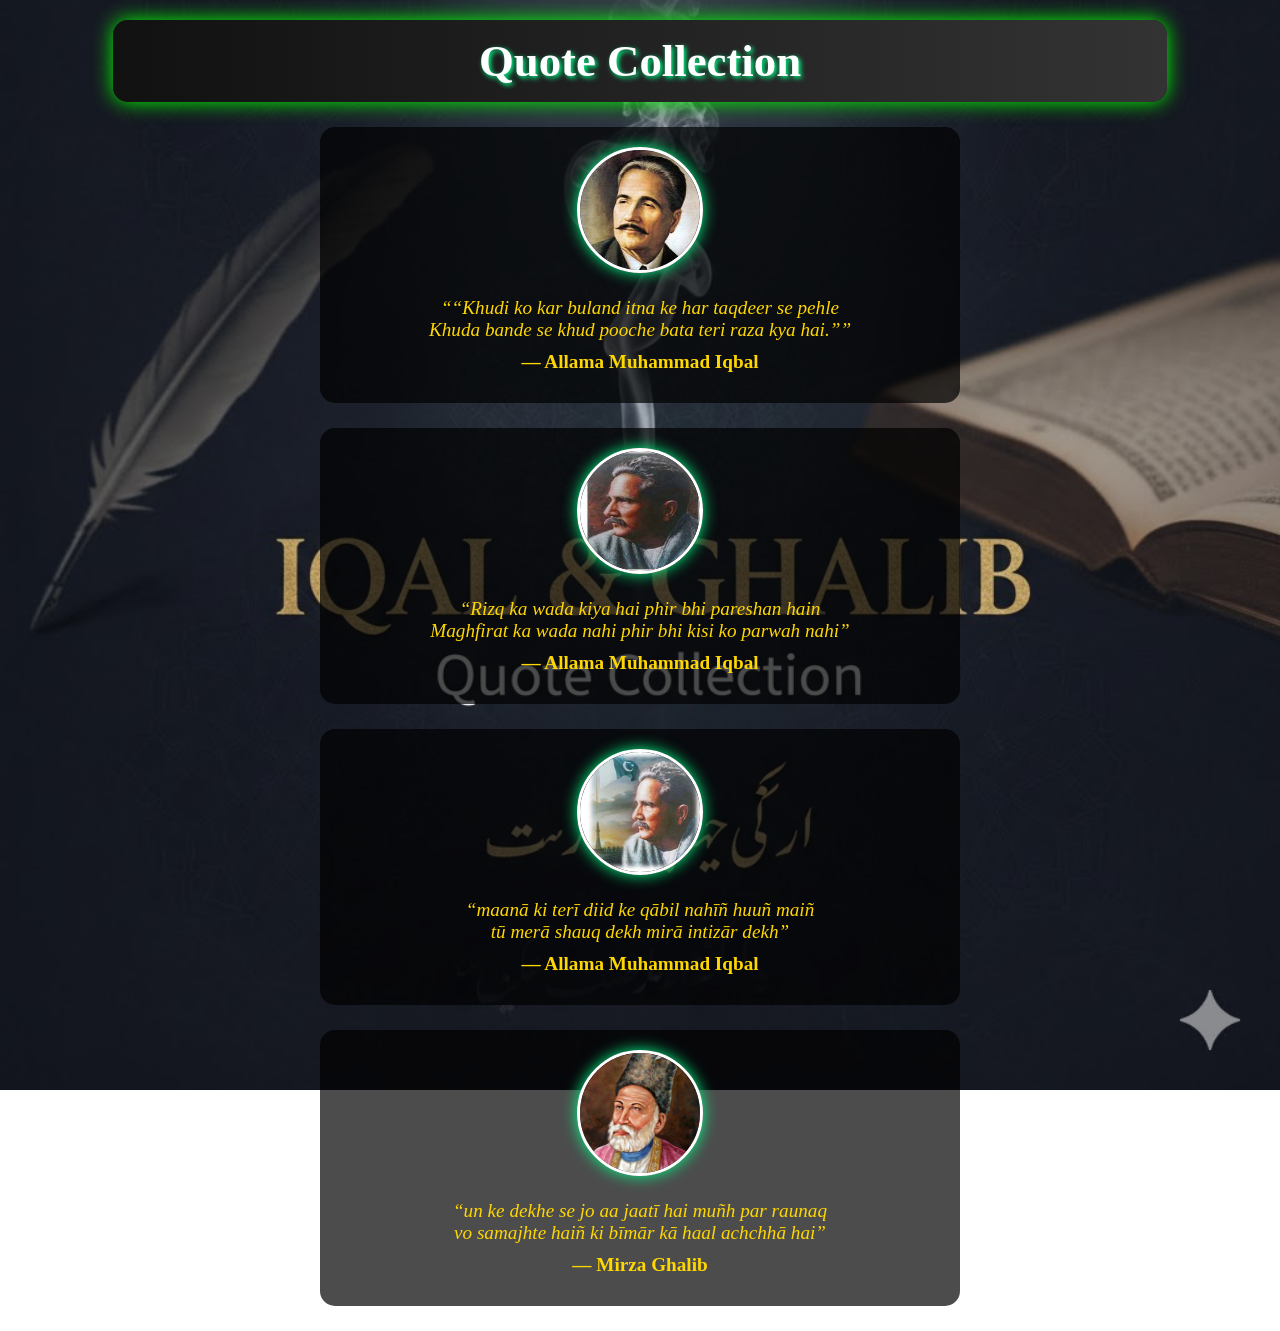
<file: index.html>
<!DOCTYPE html>
<html lang="en">
<head>
  <meta charset="UTF-8">
  <meta name="viewport" content="width=device-width, initial-scale=1.0">
  <title>Quote Collection</title>
  <link rel="stylesheet" href="style.css">
</head>

<body>
  <h1> Quote Collection </h1>

  <section class="quote-box">
    <img src="assets/allama-iqba.jpg" alt="Allama Iqbal">
    <blockquote class="quote-1">
      <a href="https://www.goodreads.com/author/quotes/63191.Muhammad_Iqbal" target="_blank">
        <q>“Khudi ko kar buland itna ke har taqdeer se pehle<br>
        Khuda bande se khud pooche bata teri raza kya hai.”</q>
      </a>
      <cite>— Allama Muhammad Iqbal</cite>
    </blockquote>
  </section>

  <section class="quote-box">
    <img src="assets/allama iqbal 2.jpg" alt="Allama Iqbal">
    <blockquote class="quote-2">
      <a href="https://in.pinterest.com/salkhan17/allama-iqbal/" target="_blank">
        <q>Rizq ka wada kiya hai phir bhi pareshan hain <br>
        Maghfirat ka wada nahi phir bhi kisi ko parwah nahi</q>
      </a>
      <cite>— Allama Muhammad Iqbal</cite>
    </blockquote>
  </section>

  <section class="quote-box">
    <img src="assets/allama iqbal 4.jpg" alt="Allama Iqbal">
    <blockquote class="quote-3">
      <a href="https://www.rekhta.org/poets/allama-iqbal/t20" target="_blank">
        <q>maanā ki terī diid ke qābil nahīñ huuñ maiñ <br>
        tū merā shauq dekh mirā intizār dekh</q>
      </a>
      <cite>— Allama Muhammad Iqbal</cite>
    </blockquote>
  </section>

  <section class="quote-box">
    <img src="assets/mirza-ghalib.png" alt="Mirza Ghalib">
    <blockquote class="quote-4">
      <a href="https://www.rekhta.org/poets/mirza-ghalib/t20" target="_blank">
        <q>un ke dekhe se jo aa jaatī hai muñh par raunaq <br>
        vo samajhte haiñ ki bīmār kā haal achchhā hai</q>
      </a>
      <cite>— Mirza Ghalib</cite>
    </blockquote>
  </section>

  

</body>
</html>
</file>
<file: style.css>
body {
    font-family: 'Georgia', serif;
    margin: 0;
    padding: 0;
    background: url('assets/back-ground-img.jpg') no-repeat center center fixed;
    background-size: cover;
    color: #fff;
    text-align: center;
}

h1 {
    margin-top: 20px;
    font-family: Algerian;
    font-size: 2.5em;
    text-shadow: 2px 2px 5px #00ff88;
    background: linear-gradient(to right, #111, #333);
    color: white;
    padding: 15px;
    border-radius: 15px;
    width: 80%;
    margin: 20px auto;
    box-shadow: 0 0 20px lime;
    transition: all 1s ease;
    /*sabhi properties ke liye transition apply hogi (color, background, size, transform, etc.)
     and ease = transition ka style — start me thoda slow, beech me fast, end me phir slow*/
}

h1:hover {
    transform: scale(1.05);
    box-shadow: 0 0 35px #00ff88;
}

.quote-box {
    width: 85%;
    max-width: 600px;
    background: rgba(0, 0, 0, 0.7);
    margin: 25px auto;
    padding: 20px;
    border-radius: 15px;
    transition: all 0.5s ease;
}

.quote-box:hover {
    transform: scale(1.03);
    box-shadow: 0 0 30px rgba(255, 255, 255, 0.3);
}

img {
    width: 120px;
    height: 120px;
    border-radius: 50%;
    border: 3px solid #fff;
    box-shadow: 0 0 15px #00ff88;
    margin-bottom: 10px;
    transition: transform 1s;
}

img:hover {
    transform: rotate(360deg);
} /*transform: translate(50px left,right,/ up,down,100px);*/
  /*transform: translateX(50px); /* sirf X-axis */
  /*transform: translateY(-20px); /* sirf Y-axis*/
  /*transform: rotate(45deg); Element ko angle ke hisaab se rotate karta hai.*/
  /*Element 45 degree clockwise ghoom jayega.
   Negative value = anticlockwise rotation*/
blockquote {
    font-size: 1.2em;
    font-style: italic;
    margin: 10px;
}

a {
    color: #00ffcc;
    text-decoration: none;
    transition: color 0.3s;
}

a:hover {
    color: #ff4d4d;
}
 a:link{
    color: #ffd700;
 }
 a:visited{
    color: #cfddd6;
 }
cite {
    display: block;
    margin-top: 10px;
    font-style: normal;
    color: #ffd700;
    font-weight: bold;
}
@media (max-width: 575.98px) {
  h1 {
    font-size: 1.6em;
    width: 90%;
  }

  img {
    width: 90px;
    height: 90px;
  }

  blockquote {
    font-size: 1em;
  }

  .quote-box {
    padding: 15px;
    width: 90%;
  }
}


@media (min-width: 576px) and (max-width: 767.98px) {
  h1 {
    font-size: 2em;
  }

  .quote-box {
    width: 85%;
  }

  img {
    width: 100px;
    height: 100px;
  }
}


@media (min-width: 768px) and (max-width: 991.98px) {
  h1 {
    font-size: 2.2em;
  }

  .quote-box {
    width: 75%;
  }
}


@media (min-width: 992px) and (max-width: 1199.98px) {
  h1 {
    font-size: 2.4em;
  }

  .quote-box {
    width: 70%;
  }
}


@media (min-width: 1200px) {
  h1 {
    font-size: 2.8em;
  }

  .quote-box {
    width: 60%;
  }
}
</file>
